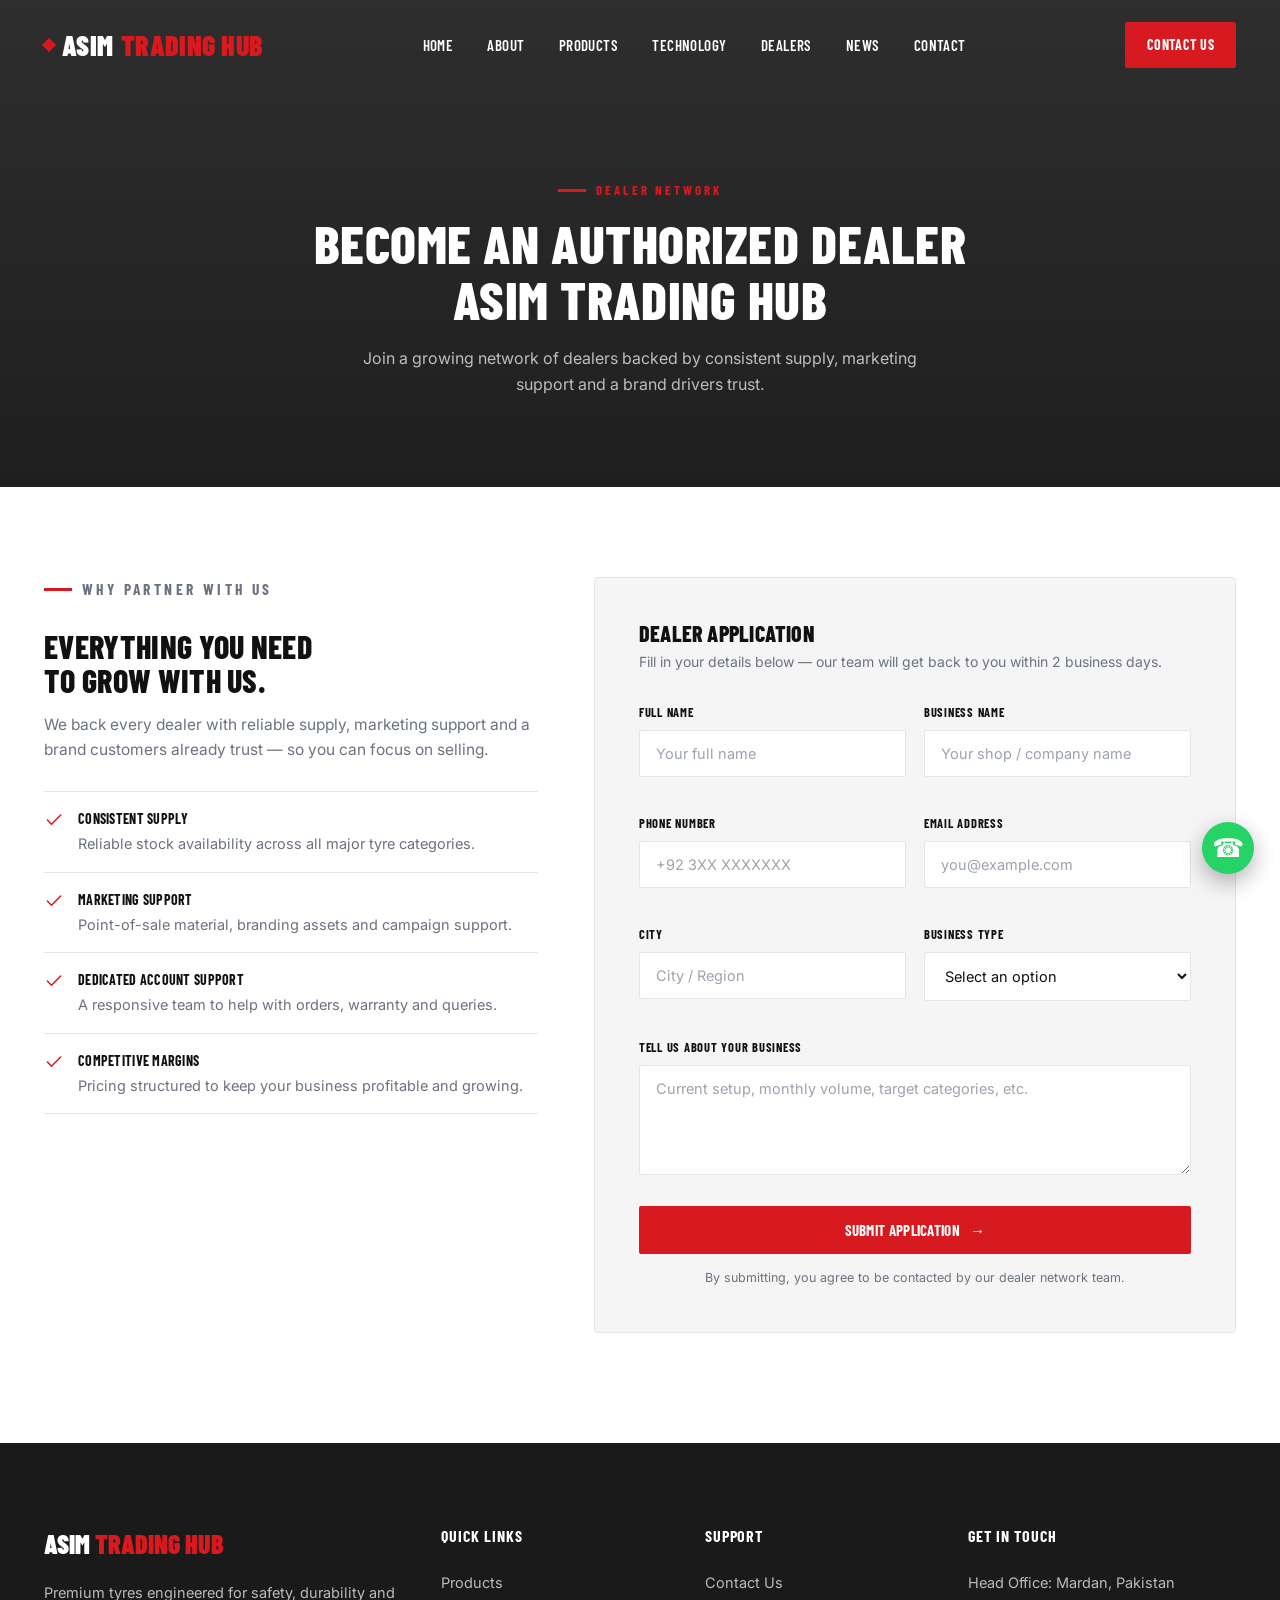
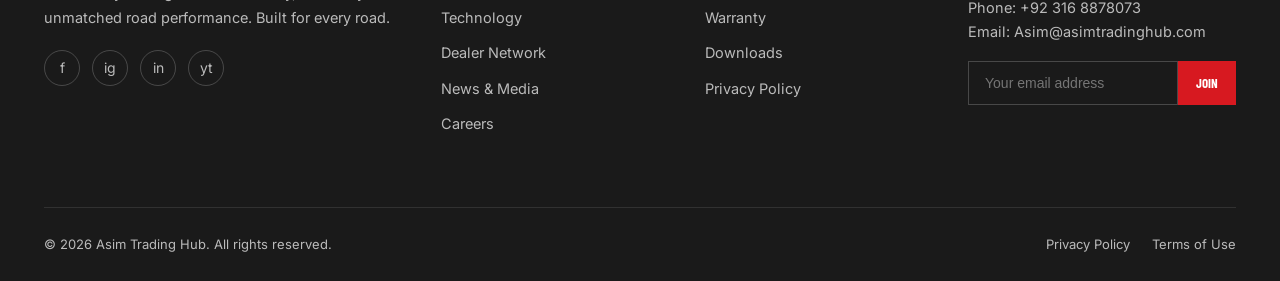
<file: apply-now.html>
<!DOCTYPE html>
<html lang="en">
<head>
<meta charset="UTF-8">
<meta name="viewport" content="width=device-width, initial-scale=1.0">
<title>Apply Now — Become an Asim Trading Hub Dealer</title>
<meta name="description" content="Apply to become an authorized Asim Trading Hub dealer. Join a growing network backed by consistent supply, marketing support and a brand drivers trust.">
<link rel="preconnect" href="https://fonts.googleapis.com">
<link rel="preconnect" href="https://fonts.gstatic.com" crossorigin>
<link href="https://fonts.googleapis.com/css2?family=Barlow+Condensed:wght@500;600;700;800;900&family=Inter:wght@400;500;600;700&display=swap" rel="stylesheet">
<link rel="stylesheet" href="apply-style.css">
<style>
  /* ===== Apply Now page — extends style.css, same theme tokens ===== */
  .apply-hero{
    position:relative;
    padding:180px 0 90px;
    background:
      linear-gradient(180deg, rgba(17,17,17,0.88), rgba(17,17,17,0.94)),
      url('https://images.unsplash.com/photo-1580414057403-c5f451f30e1c?q=80&w=2000&auto=format&fit=crop') center/cover no-repeat;
    color:var(--white);
    text-align:center;
  }
  .apply-hero .eyebrow{justify-content:center;color:var(--red);}
  .apply-hero h1{
    font-size:clamp(32px,4.6vw,54px);
    margin-bottom:18px;
  }
  .apply-hero p.lead{
    color:rgba(255,255,255,0.7);
    max-width:560px;
    margin:0 auto;
    font-size:16px;
  }

  .apply-wrap{
    padding:90px 0 110px;
  }
  .apply-grid{
    display:grid;
    grid-template-columns:1fr 1.3fr;
    gap:56px;
    align-items:flex-start;
  }
  .apply-side h2{
    font-size:clamp(24px,2.8vw,32px);
    margin-bottom:16px;
  }
  .apply-side p{
    color:var(--gray-mid);
    font-size:15.5px;
    margin-bottom:28px;
  }
  .apply-perks{list-style:none;}
  .apply-perks li{
    display:flex;
    align-items:flex-start;
    gap:14px;
    padding:16px 0;
    border-top:1px solid var(--gray-line);
    font-size:14.5px;
    color:var(--black);
  }
  .apply-perks li:last-child{border-bottom:1px solid var(--gray-line);}
  .apply-perks svg{
    flex:none;width:20px;height:20px;margin-top:2px;color:var(--red);
  }
  .apply-perks b{font-family:var(--font-head);text-transform:uppercase;letter-spacing:0.02em;display:block;font-size:14px;margin-bottom:2px;}
  .apply-perks span{color:var(--gray-mid);}

  .apply-form{
    background:var(--gray-light);
    border:1px solid var(--gray-line);
    border-radius:4px;
    padding:44px;
  }
  .apply-form h3{
    font-size:22px;
    margin-bottom:6px;
  }
  .apply-form .form-sub{
    color:var(--gray-mid);
    font-size:14px;
    margin-bottom:28px;
  }
  .form-row{
    display:grid;
    grid-template-columns:1fr 1fr;
    gap:18px;
    margin-bottom:18px;
  }
  .form-group{margin-bottom:18px;}
  .form-group label{
    display:block;
    font-family:var(--font-head);
    font-weight:700;
    text-transform:uppercase;
    font-size:12.5px;
    letter-spacing:0.06em;
    color:var(--black);
    margin-bottom:8px;
  }
  .form-group input,
  .form-group select,
  .form-group textarea{
    width:100%;
    padding:14px 16px;
    font-family:var(--font-body);
    font-size:14.5px;
    color:var(--black);
    background:var(--white);
    border:1px solid var(--gray-line);
    border-radius:2px;
    outline:none;
    transition:border-color .25s var(--ease), box-shadow .25s var(--ease);
  }
  .form-group textarea{resize:vertical;min-height:110px;}
  .form-group input:focus,
  .form-group select:focus,
  .form-group textarea:focus{
    border-color:var(--red);
    box-shadow:0 0 0 3px rgba(215,25,32,0.12);
  }
  .form-group input::placeholder,
  .form-group textarea::placeholder{color:#9CA3AF;}
  .apply-form .btn-primary{
    width:100%;
    justify-content:center;
    border:none;
    font-size:15px;
    margin-top:6px;
  }
  .form-note{
    font-size:12.5px;
    color:var(--gray-mid);
    margin-top:14px;
    text-align:center;
  }
  .form-status{
    display:none;
    padding:14px 16px;
    border-radius:2px;
    font-size:14px;
    margin-bottom:18px;
    font-weight:600;
  }
  .form-status.success{display:block;background:#E8F7EE;color:#1C7A3E;border:1px solid #BEE9CC;}
  .form-status.error{display:block;background:#FDECEC;color:var(--red-dark);border:1px solid #F6C6C7;}

  @media (max-width:880px){
    .apply-grid{grid-template-columns:1fr;}
    .apply-form{padding:30px 24px;}
    .form-row{grid-template-columns:1fr;}
  }
</style>
</head>
<body>

<!-- ================= HEADER ================= -->
<header id="site-header" class="scrolled">
  <div class="container nav-inner">
    <a href="index.html" class="logo"><span class="mark"></span>ASIM<span> TRADING HUB</span></a>
    <nav class="main-links" id="main-nav">
      <a href="index.html#home">Home</a>
      <a href="index.html#about">About</a>
      <a href="index.html#products">Products</a>
      <a href="index.html#technology">Technology</a>
      <a href="index.html#dealers">Dealers</a>
      <a href="index.html#news">News</a>
      <a href="index.html#contact">Contact</a>
    </nav>
    <div class="nav-cta">
      <a href="contact.html" class="btn btn-primary hide-mobile" style="padding:12px 22px;font-size:14px;">Contact Us</a>
      <div class="mobile-toggle" id="mobile-toggle"><span></span><span></span><span></span></div>
    </div>
  </div>
</header>

<!-- ================= APPLY HERO ================= -->
<section class="apply-hero">
  <div class="container">
    <p class="eyebrow">Dealer Network</p>
    <h1>Become an Authorized Dealer<br>ASIM<span> TRADING HUB</span></h1>
    <p class="lead">Join a growing network of dealers backed by consistent supply, marketing support and a brand drivers trust.</p>
  </div>
</section>

<!-- ================= APPLICATION FORM ================= -->
<section class="apply-wrap">
  <div class="container apply-grid">

    <div class="apply-side">
      <p class="eyebrow">Why Partner With Us</p>
      <h2>Everything you need<br>to grow with us.</h2>
      <p>We back every dealer with reliable supply, marketing support and a brand customers already trust — so you can focus on selling.</p>
      <ul class="apply-perks">
        <li>
          <svg viewBox="0 0 24 24" fill="none" stroke="currentColor" stroke-width="1.8" stroke-linecap="round" stroke-linejoin="round"><path d="M20 6L9 17l-5-5"/></svg>
          <div><b>Consistent Supply</b><span>Reliable stock availability across all major tyre categories.</span></div>
        </li>
        <li>
          <svg viewBox="0 0 24 24" fill="none" stroke="currentColor" stroke-width="1.8" stroke-linecap="round" stroke-linejoin="round"><path d="M20 6L9 17l-5-5"/></svg>
          <div><b>Marketing Support</b><span>Point-of-sale material, branding assets and campaign support.</span></div>
        </li>
        <li>
          <svg viewBox="0 0 24 24" fill="none" stroke="currentColor" stroke-width="1.8" stroke-linecap="round" stroke-linejoin="round"><path d="M20 6L9 17l-5-5"/></svg>
          <div><b>Dedicated Account Support</b><span>A responsive team to help with orders, warranty and queries.</span></div>
        </li>
        <li>
          <svg viewBox="0 0 24 24" fill="none" stroke="currentColor" stroke-width="1.8" stroke-linecap="round" stroke-linejoin="round"><path d="M20 6L9 17l-5-5"/></svg>
          <div><b>Competitive Margins</b><span>Pricing structured to keep your business profitable and growing.</span></div>
        </li>
      </ul>
    </div>

    <div class="apply-form">
      <h3>Dealer Application</h3>
      <p class="form-sub">Fill in your details below — our team will get back to you within 2 business days.</p>

      <div id="formStatus" class="form-status"></div>

      <!--
        Sends the submission straight to your inbox with no backend/server needed,
        via FormSubmit (https://formsubmit.co). Replace the email below with the
        address you want applications sent to, then submit the form once live to
        confirm the activation email FormSubmit sends you the first time.
      -->
      <form id="dealerForm" action="https://formsubmit.co/Asim@asimtradinghub.com" method="POST">
        <input type="hidden" name="_subject" value="New Dealer Application — Asim@asimtradinghub.com">
        <input type="hidden" name="_template" value="table">
        <input type="hidden" name="_captcha" value="false">
        <input type="text" name="_honey" style="display:none">

        <div class="form-row">
          <div class="form-group">
            <label for="fullName">Full Name</label>
            <input type="text" id="fullName" name="Full Name" placeholder="Your full name" required>
          </div>
          <div class="form-group">
            <label for="businessName">Business Name</label>
            <input type="text" id="businessName" name="Business Name" placeholder="Your shop / company name" required>
          </div>
        </div>

        <div class="form-row">
          <div class="form-group">
            <label for="phone">Phone Number</label>
            <input type="tel" id="phone" name="Phone" placeholder="+92 3XX XXXXXXX" required>
          </div>
          <div class="form-group">
            <label for="email">Email Address</label>
            <input type="email" id="email" name="Email" placeholder="you@example.com" required>
          </div>
        </div>

        <div class="form-row">
          <div class="form-group">
            <label for="city">City</label>
            <input type="text" id="city" name="City" placeholder="City / Region" required>
          </div>
          <div class="form-group">
            <label for="category">Business Type</label>
            <select id="category" name="Business Type" required>
              <option value="" disabled selected>Select an option</option>
              <option>Retail Tyre Shop</option>
              <option>Wholesale / Distributor</option>
              <option>Auto Workshop</option>
              <option>Fleet Operator</option>
              <option>Other</option>
            </select>
          </div>
        </div>

        <div class="form-group">
          <label for="message">Tell Us About Your Business</label>
          <textarea id="message" name="Message" placeholder="Current setup, monthly volume, target categories, etc."></textarea>
        </div>

        <button type="submit" class="btn btn-primary">Submit Application <span class="btn-arrow">→</span></button>
        <p class="form-note">By submitting, you agree to be contacted by our dealer network team.</p>
      </form>
    </div>

  </div>
</section>

<!-- ================= FOOTER ================= -->
<footer id="contact">
  <div class="container">
    <div class="footer-grid">
      <div class="footer-col">
        <div class="footer-logo">ASIM<span> TRADING HUB</span></div>
        <p>Premium tyres engineered for safety, durability and unmatched road performance. Built for every road.</p>
        <div class="social-row">
          <a href="#" aria-label="Facebook">f</a>
          <a href="#" aria-label="Instagram">ig</a>
          <a href="#" aria-label="LinkedIn">in</a>
          <a href="#" aria-label="YouTube">yt</a>
        </div>
      </div>
      <div class="footer-col">
        <h5>Quick Links</h5>
        <ul>
          <li><a href="index.html#products">Products</a></li>
          <li><a href="index.html#technology">Technology</a></li>
          <li><a href="index.html#dealers">Dealer Network</a></li>
          <li><a href="index.html#news">News &amp; Media</a></li>
          <li><a href="#">Careers</a></li>
        </ul>
      </div>
      <div class="footer-col">
        <h5>Support</h5>
        <ul>
          <li><a href="index.html#contact">Contact Us</a></li>
          <li><a href="#">Warranty</a></li>
          <li><a href="#">Downloads</a></li>
          <li><a href="#">Privacy Policy</a></li>
        </ul>
      </div>
      <div class="footer-col">
        <h5>Get In Touch</h5>
        <p>Head Office: Mardan, Pakistan</p>
        <p>Phone: +92 316 8878073</p>
        <p>Email: Asim@asimtradinghub.com</p>
        <div class="newsletter">
          <input type="email" placeholder="Your email address" aria-label="Newsletter email">
          <button>Join</button>
        </div>
      </div>
    </div>
    <div class="footer-bottom">
      <p>&copy; 2026 Asim Trading Hub. All rights reserved.</p>
      <div class="footer-bottom-links">
        <a href="#">Privacy Policy</a>
        <a href="#">Terms of Use</a>
      </div>
    </div>
  </div>
</footer>

<!-- Floating buttons -->
<a href="https://wa.me/923168878073" target="_blank" rel="noopener" class="float-btn" id="whatsapp-btn" aria-label="Chat on WhatsApp">☎</a>
<button class="float-btn" id="top-btn" aria-label="Back to top">↑</button>

<script>
  // Sticky header behaviour (kept consistent with the main site)
  const header = document.getElementById('site-header');
  const topBtn = document.getElementById('top-btn');
  window.addEventListener('scroll', () => {
    const y = window.scrollY;
    header.classList.toggle('scrolled', y > 40);
    topBtn.classList.toggle('show', y > 500);
  });
  topBtn.addEventListener('click', () => window.scrollTo({top:0, behavior:'smooth'}));

  // Mobile nav toggle
  const toggle = document.getElementById('mobile-toggle');
  const nav = document.getElementById('main-nav');
  toggle.addEventListener('click', () => nav.classList.toggle('open'));
  nav.querySelectorAll('a').forEach(a => a.addEventListener('click', () => nav.classList.remove('open')));

  // Submit via fetch so we can show an inline success/error message
  // instead of redirecting to FormSubmit's confirmation page.
  const dealerForm = document.getElementById('dealerForm');
  const formStatus = document.getElementById('formStatus');

  dealerForm.addEventListener('submit', async (e) => {
    e.preventDefault();
    const submitBtn = dealerForm.querySelector('button[type="submit"]');
    submitBtn.disabled = true;
    submitBtn.style.opacity = '0.7';

    try {
      const res = await fetch(dealerForm.action, {
        method: 'POST',
        body: new FormData(dealerForm),
        headers: { 'Accept': 'application/json' }
      });

      if (res.ok) {
        formStatus.textContent = "Thank you! Your application has been sent. Our team will contact you shortly.";
        formStatus.className = 'form-status success';
        dealerForm.reset();
      } else {
        throw new Error('Submission failed');
      }
    } catch (err) {
      formStatus.textContent = "Something went wrong sending your application. Please try again or WhatsApp us directly.";
      formStatus.className = 'form-status error';
    } finally {
      submitBtn.disabled = false;
      submitBtn.style.opacity = '1';
      formStatus.scrollIntoView({behavior:'smooth', block:'center'});
    }
  });
</script>
</body>
</html>
</file>
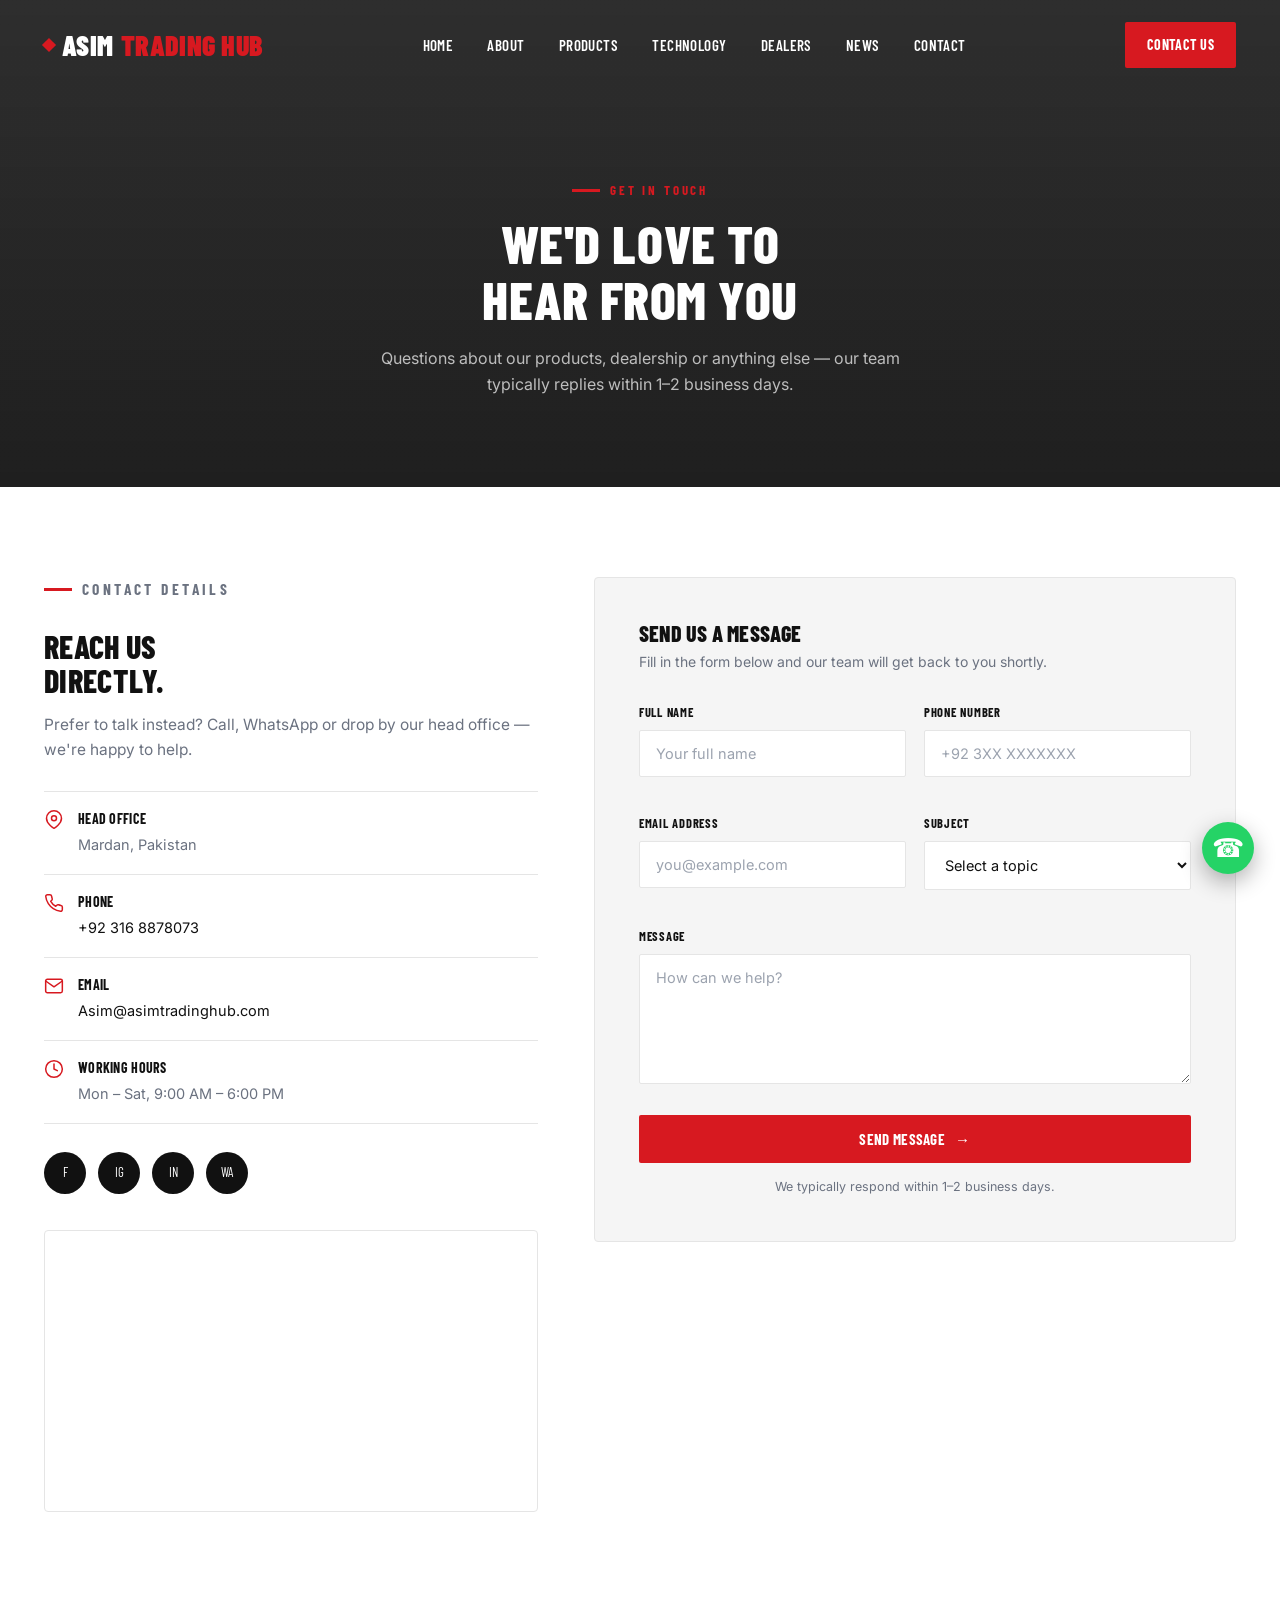
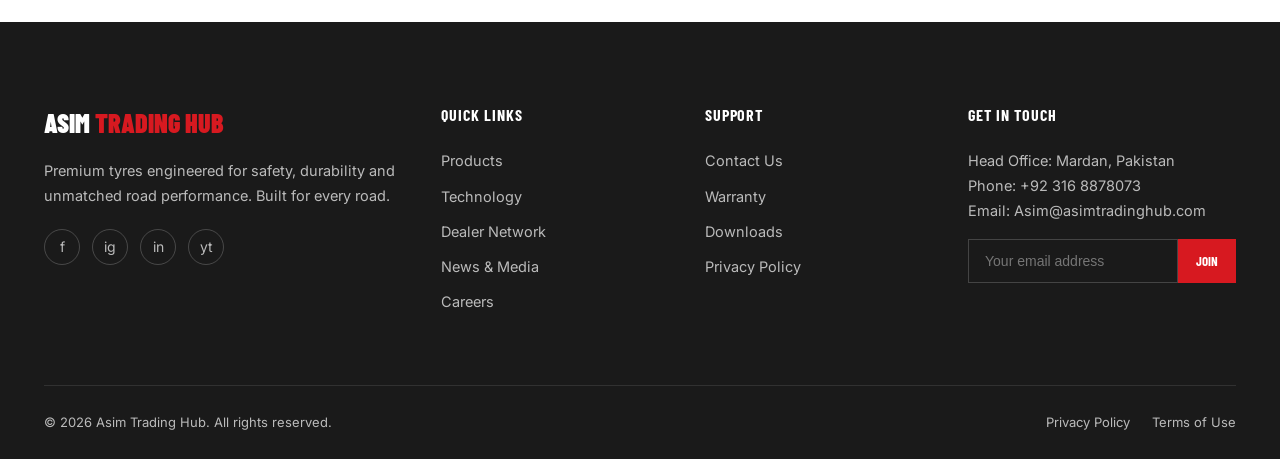
<file: contact.html>
<!DOCTYPE html>
<html lang="en">
<head>
<meta charset="UTF-8">
<meta name="viewport" content="width=device-width, initial-scale=1.0">
<title>Contact Us — Asim Trading Hub</title>
<meta name="description" content="Get in touch with Azlan Tyre. Reach our team for product, dealer or general enquiries.">
<link rel="preconnect" href="https://fonts.googleapis.com">
<link rel="preconnect" href="https://fonts.gstatic.com" crossorigin>
<link href="https://fonts.googleapis.com/css2?family=Barlow+Condensed:wght@500;600;700;800;900&family=Inter:wght@400;500;600;700&display=swap" rel="stylesheet">
<link rel="stylesheet" href="style.css">
<link rel="stylesheet" href="contact.css">
<style>
  /* ===== Contact page — extends style.css, same theme tokens ===== */
  .contact-hero{
    position:relative;
    padding:180px 0 90px;
    background:
      linear-gradient(180deg, rgba(17,17,17,0.88), rgba(17,17,17,0.94)),
      url('https://images.unsplash.com/photo-1580414057403-c5f451f30e1c?q=80&w=2000&auto=format&fit=crop') center/cover no-repeat;
    color:var(--white);
    text-align:center;
  }
  .contact-hero .eyebrow{justify-content:center;color:var(--red);}
  .contact-hero h1{font-size:clamp(32px,4.6vw,54px);margin-bottom:18px;}
  .contact-hero p.lead{color:rgba(255,255,255,0.7);max-width:560px;margin:0 auto;font-size:16px;}

  .contact-wrap{padding:90px 0 110px;}
  .contact-grid{
    display:grid;
    grid-template-columns:1fr 1.3fr;
    gap:56px;
    align-items:flex-start;
  }

  .contact-side h2{font-size:clamp(24px,2.8vw,32px);margin-bottom:16px;}
  .contact-side p{color:var(--gray-mid);font-size:15.5px;margin-bottom:28px;}
  .contact-info{list-style:none;}
  .contact-info li{
    display:flex;align-items:flex-start;gap:14px;
    padding:16px 0;border-top:1px solid var(--gray-line);
  }
  .contact-info li:last-child{border-bottom:1px solid var(--gray-line);}
  .contact-info svg{flex:none;width:20px;height:20px;margin-top:2px;color:var(--red);}
  .contact-info b{font-family:var(--font-head);text-transform:uppercase;letter-spacing:0.02em;display:block;font-size:14px;margin-bottom:2px;}
  .contact-info span{color:var(--gray-mid);font-size:14.5px;}
  .contact-info a{color:var(--black);}
  .contact-info a:hover{color:var(--red);}

  .contact-social{display:flex;gap:12px;margin-top:28px;}
  .contact-social a{
    width:42px;height:42px;border-radius:50%;
    display:flex;align-items:center;justify-content:center;
    background:var(--black);color:var(--white);
    font-family:var(--font-head);font-size:13px;text-transform:uppercase;
    transition:background .25s var(--ease);
  }
  .contact-social a:hover{background:var(--red);}

  .contact-form{
    background:var(--gray-light);
    border:1px solid var(--gray-line);
    border-radius:4px;
    padding:44px;
  }
  .contact-form h3{font-size:22px;margin-bottom:6px;}
  .contact-form .form-sub{color:var(--gray-mid);font-size:14px;margin-bottom:28px;}
  .form-row{display:grid;grid-template-columns:1fr 1fr;gap:18px;margin-bottom:18px;}
  .form-group{margin-bottom:18px;}
  .form-group label{
    display:block;font-family:var(--font-head);font-weight:700;
    text-transform:uppercase;font-size:12.5px;letter-spacing:0.06em;
    color:var(--black);margin-bottom:8px;
  }
  .form-group input,
  .form-group select,
  .form-group textarea{
    width:100%;padding:14px 16px;font-family:var(--font-body);font-size:14.5px;
    color:var(--black);background:var(--white);border:1px solid var(--gray-line);
    border-radius:2px;outline:none;
    transition:border-color .25s var(--ease), box-shadow .25s var(--ease);
  }
  .form-group textarea{resize:vertical;min-height:130px;}
  .form-group input:focus,
  .form-group select:focus,
  .form-group textarea:focus{
    border-color:var(--red);
    box-shadow:0 0 0 3px rgba(215,25,32,0.12);
  }
  .form-group input::placeholder,
  .form-group textarea::placeholder{color:#9CA3AF;}
  .contact-form .btn-primary{width:100%;justify-content:center;border:none;font-size:15px;margin-top:6px;}
  .form-note{font-size:12.5px;color:var(--gray-mid);margin-top:14px;text-align:center;}
  .form-status{
    display:none;padding:14px 16px;border-radius:2px;font-size:14px;
    margin-bottom:18px;font-weight:600;
  }
  .form-status.success{display:block;background:#E8F7EE;color:#1C7A3E;border:1px solid #BEE9CC;}
  .form-status.error{display:block;background:#FDECEC;color:var(--red-dark);border:1px solid #F6C6C7;}

  /* Map */
  .contact-map{margin-top:36px;border-radius:4px;overflow:hidden;border:1px solid var(--gray-line);}
  .contact-map iframe{display:block;width:100%;height:280px;border:0;filter:grayscale(0.15);}

  @media (max-width:880px){
    .contact-grid{grid-template-columns:1fr;}
    .contact-form{padding:30px 24px;}
    .form-row{grid-template-columns:1fr;}
  }
</style>
</head>
<body>

<!-- ================= HEADER ================= -->
<header id="site-header" class="scrolled">
  <div class="container nav-inner">
    <a href="index.html" class="logo"><span class="mark"></span>ASIM<span> TRADING HUB</span></a>
    <nav class="main-links" id="main-nav">
      <a href="index.html#home">Home</a>
      <a href="index.html#about">About</a>
      <a href="index.html#products">Products</a>
      <a href="index.html#technology">Technology</a>
      <a href="index.html#dealers">Dealers</a>
      <a href="index.html#news">News</a>
      <a href="contact.html">Contact</a>
    </nav>
    <div class="nav-cta">
      <a href="contact.html" class="btn btn-primary hide-mobile" style="padding:12px 22px;font-size:14px;">Contact Us</a>
      <div class="mobile-toggle" id="mobile-toggle"><span></span><span></span><span></span></div>
    </div>
  </div>
</header>

<!-- ================= CONTACT HERO ================= -->
<section class="contact-hero">
  <div class="container">
    <p class="eyebrow">Get In Touch</p>
    <h1>We'd Love To<br>Hear From You</h1>
    <p class="lead">Questions about our products, dealership or anything else — our team typically replies within 1–2 business days.</p>
  </div>
</section>

<!-- ================= CONTACT FORM ================= -->
<section class="contact-wrap">
  <div class="container contact-grid">

    <div class="contact-side">
      <p class="eyebrow">Contact Details</p>
      <h2>Reach us<br>directly.</h2>
      <p>Prefer to talk instead? Call, WhatsApp or drop by our head office — we're happy to help.</p>

      <ul class="contact-info">
        <li>
          <svg viewBox="0 0 24 24" fill="none" stroke="currentColor" stroke-width="1.8" stroke-linecap="round" stroke-linejoin="round"><path d="M21 10c0 7-9 12-9 12s-9-5-9-12a9 9 0 0118 0z"/><circle cx="12" cy="10" r="3"/></svg>
          <div><b>Head Office</b><span>Mardan, Pakistan</span></div>
        </li>
        <li>
          <svg viewBox="0 0 24 24" fill="none" stroke="currentColor" stroke-width="1.8" stroke-linecap="round" stroke-linejoin="round"><path d="M22 16.92v3a2 2 0 01-2.18 2 19.79 19.79 0 01-8.63-3.07 19.5 19.5 0 01-6-6 19.79 19.79 0 01-3.07-8.67A2 2 0 014.11 2h3a2 2 0 012 1.72c.127.96.361 1.903.7 2.81a2 2 0 01-.45 2.11L8.09 9.91a16 16 0 006 6l1.27-1.27a2 2 0 012.11-.45c.907.339 1.85.573 2.81.7A2 2 0 0122 16.92z"/></svg>
          <div><b>Phone</b><span><a href="tel:+923168878073">+92 316 8878073</a></span></div>
        </li>
        <li>
          <svg viewBox="0 0 24 24" fill="none" stroke="currentColor" stroke-width="1.8" stroke-linecap="round" stroke-linejoin="round"><path d="M4 4h16v16H4z" opacity="0"/><path d="M22 6l-10 7L2 6"/><rect x="2" y="4" width="20" height="16" rx="2"/></svg>
          <div><b>Email</b><span><a href="mailto:Asim@asimtradinghub.com">Asim@asimtradinghub.com</a></span></div>
        </li>
        <li>
          <svg viewBox="0 0 24 24" fill="none" stroke="currentColor" stroke-width="1.8" stroke-linecap="round" stroke-linejoin="round"><circle cx="12" cy="12" r="10"/><path d="M12 6v6l4 2"/></svg>
          <div><b>Working Hours</b><span>Mon – Sat, 9:00 AM – 6:00 PM</span></div>
        </li>
      </ul>

      <div class="contact-social">
        <a href="#" aria-label="Facebook">f</a>
        <a href="#" aria-label="Instagram">ig</a>
        <a href="#" aria-label="LinkedIn">in</a>
        <a href="https://wa.me/923168878073" target="_blank" rel="noopener" aria-label="WhatsApp">wa</a>
      </div>

      <div class="contact-map">
        <iframe src="https://www.google.com/maps?q=Mardan,Pakistan&output=embed" loading="lazy" referrerpolicy="no-referrer-when-downgrade" title="Asim Trading Hub location"></iframe>
      </div>
    </div>

    <div class="contact-form">
      <h3>Send Us A Message</h3>
      <p class="form-sub">Fill in the form below and our team will get back to you shortly.</p>

      <div id="formStatus" class="form-status"></div>

      <!--
        Sends the message straight to your inbox with no backend/server needed,
        via FormSubmit (https://formsubmit.co). Replace the email below with the
        address you want messages sent to, then submit once live to confirm the
        activation email FormSubmit sends the first time.
      -->
      <form id="contactForm" action="https://formsubmit.co/Asim@asimtradinghub.com" method="POST">
        <input type="hidden" name="_subject" value="New Contact Message — Azlan Tyre">
        <input type="hidden" name="_template" value="table">
        <input type="hidden" name="_captcha" value="false">
        <input type="text" name="_honey" style="display:none">

        <div class="form-row">
          <div class="form-group">
            <label for="fullName">Full Name</label>
            <input type="text" id="fullName" name="Full Name" placeholder="Your full name" required>
          </div>
          <div class="form-group">
            <label for="phone">Phone Number</label>
            <input type="tel" id="phone" name="Phone" placeholder="+92 3XX XXXXXXX" required>
          </div>
        </div>

        <div class="form-row">
          <div class="form-group">
            <label for="email">Email Address</label>
            <input type="email" id="email" name="Email" placeholder="you@example.com" required>
          </div>
          <div class="form-group">
            <label for="subject">Subject</label>
            <select id="subject" name="Subject" required>
              <option value="" disabled selected>Select a topic</option>
              <option>Product Enquiry</option>
              <option>Dealer / Distribution</option>
              <option>Warranty / Support</option>
              <option>Careers</option>
              <option>Other</option>
            </select>
          </div>
        </div>

        <div class="form-group">
          <label for="message">Message</label>
          <textarea id="message" name="Message" placeholder="How can we help?" required></textarea>
        </div>

        <button type="submit" class="btn btn-primary">Send Message <span class="btn-arrow">→</span></button>
        <p class="form-note">We typically respond within 1–2 business days.</p>
      </form>
    </div>

  </div>
</section>

<!-- ================= FOOTER ================= -->
<footer>
  <div class="container">
    <div class="footer-grid">
      <div class="footer-col">
        <div class="footer-logo">ASIM<span> TRADING HUB</span></div>
        <p>Premium tyres engineered for safety, durability and unmatched road performance. Built for every road.</p>
        <div class="social-row">
          <a href="#" aria-label="Facebook">f</a>
          <a href="#" aria-label="Instagram">ig</a>
          <a href="#" aria-label="LinkedIn">in</a>
          <a href="#" aria-label="YouTube">yt</a>
        </div>
      </div>
      <div class="footer-col">
        <h5>Quick Links</h5>
        <ul>
          <li><a href="index.html#products">Products</a></li>
          <li><a href="index.html#technology">Technology</a></li>
          <li><a href="apply-now.html">Dealer Network</a></li>
          <li><a href="index.html#news">News &amp; Media</a></li>
          <li><a href="#">Careers</a></li>
        </ul>
      </div>
      <div class="footer-col">
        <h5>Support</h5>
        <ul>
          <li><a href="contact.html">Contact Us</a></li>
          <li><a href="#">Warranty</a></li>
          <li><a href="#">Downloads</a></li>
          <li><a href="#">Privacy Policy</a></li>
        </ul>
      </div>
      <div class="footer-col">
        <h5>Get In Touch</h5>
        <p>Head Office: Mardan, Pakistan</p>
        <p>Phone: +92 316 8878073</p>
        <p>Email: Asim@asimtradinghub.com</p>
        <div class="newsletter">
          <input type="email" placeholder="Your email address" aria-label="Newsletter email">
          <button>Join</button>
        </div>
      </div>
    </div>
    <div class="footer-bottom">
      <p>&copy; 2026 Asim Trading Hub. All rights reserved.</p>
      <div class="footer-bottom-links">
        <a href="#">Privacy Policy</a>
        <a href="#">Terms of Use</a>
      </div>
    </div>
  </div>
</footer>

<!-- Floating buttons -->
<a href="https://wa.me/923168878073" target="_blank" rel="noopener" class="float-btn" id="whatsapp-btn" aria-label="Chat on WhatsApp">☎</a>
<button class="float-btn" id="top-btn" aria-label="Back to top">↑</button>

<script>
  // Sticky header behaviour (kept consistent with the main site)
  const header = document.getElementById('site-header');
  const topBtn = document.getElementById('top-btn');
  window.addEventListener('scroll', () => {
    const y = window.scrollY;
    header.classList.toggle('scrolled', y > 40);
    topBtn.classList.toggle('show', y > 500);
  });
  topBtn.addEventListener('click', () => window.scrollTo({top:0, behavior:'smooth'}));

  // Mobile nav toggle
  const toggle = document.getElementById('mobile-toggle');
  const nav = document.getElementById('main-nav');
  toggle.addEventListener('click', () => nav.classList.toggle('open'));
  nav.querySelectorAll('a').forEach(a => a.addEventListener('click', () => nav.classList.remove('open')));

  // Submit via fetch so we can show an inline success/error message
  // instead of redirecting to FormSubmit's confirmation page.
  const contactForm = document.getElementById('contactForm');
  const formStatus = document.getElementById('formStatus');

  contactForm.addEventListener('submit', async (e) => {
    e.preventDefault();
    const submitBtn = contactForm.querySelector('button[type="submit"]');
    submitBtn.disabled = true;
    submitBtn.style.opacity = '0.7';

    try {
      const res = await fetch(contactForm.action, {
        method: 'POST',
        body: new FormData(contactForm),
        headers: { 'Accept': 'application/json' }
      });

      if (res.ok) {
        formStatus.textContent = "Thank you! Your message has been sent. We'll get back to you shortly.";
        formStatus.className = 'form-status success';
        contactForm.reset();
      } else {
        throw new Error('Submission failed');
      }
    } catch (err) {
      formStatus.textContent = "Something went wrong sending your message. Please try again or WhatsApp us directly.";
      formStatus.className = 'form-status error';
    } finally {
      submitBtn.disabled = false;
      submitBtn.style.opacity = '1';
      formStatus.scrollIntoView({behavior:'smooth', block:'center'});
    }
  });
</script>
</body>
</html>
</file>
<file: apply-style.css>
:root{
    --red:#D71920;
    --red-dark:#8F0E13;
    --black:#111111;
    --black-soft:#1A1A1A;
    --white:#FFFFFF;
    --gray-light:#F5F5F5;
    --gray-mid:#6B7280;
    --gray-line:#E5E5E5;
    --font-head:'Barlow Condensed', sans-serif;
    --font-body:'Inter', sans-serif;
    --ease:cubic-bezier(.22,.9,.32,1);
  }
  *{margin:0;padding:0;box-sizing:border-box;}
  html{scroll-behavior:smooth;}
  body{
    font-family:var(--font-body);
    color:var(--black);
    background:var(--white);
    line-height:1.6;
    overflow-x:hidden;
  }
  img{max-width:100%;display:block;}
  a{text-decoration:none;color:inherit;}
  ul{list-style:none;}
  button{font-family:inherit;cursor:pointer;border:none;background:none;}
.container{max-width:1240px;
    margin:0 auto;
    padding:0 24px;
}

  h1,h2,h3,h4{font-family:var(--font-head);font-weight:800;text-transform:uppercase;letter-spacing:0.01em;line-height:1.05;}
  @media (m) {
    
  } 
  .eyebrow{
    font-family:var(--font-head);
    font-weight:700;
    letter-spacing:0.22em;
    text-transform:uppercase;
    font-size:13px;
    color:var(--red);
    display:flex;
    align-items:center;
    gap:10px;
    margin-bottom:14px;
  }
  .eyebrow::before{
    content:"";
    width:28px;height:3px;
    background:var(--red);
    display:inline-block;
  }
  .section-title{font-size:clamp(32px,4.2vw,52px);margin-bottom:18px;}
  .section-sub{color:var(--gray-mid);font-size:17px;max-width:560px;}
  .section-pad{padding:96px 0;}
  .bg-black{background:var(--black);color:var(--white);}
  .bg-light{background:var(--gray-light);}
  .btn{
    display:inline-flex;align-items:center;gap:10px;
    font-family:var(--font-head);
    font-weight:700;font-size:16px;letter-spacing:0.02em;
    text-transform:uppercase;
    padding:15px 30px;
    border-radius:2px;
    transition:all .35s var(--ease);
    white-space:nowrap;
  }
  .btn-primary{background:var(--red);color:var(--white);}
  .btn-primary:hover{background:var(--red-dark);transform:translateY(-2px);}
  .btn-outline{border:2px solid var(--white);color:var(--white);}
  .btn-outline:hover{background:var(--white);color:var(--black);transform:translateY(-2px);}
  .btn-outline-dark{border:2px solid var(--black);color:var(--black);}
  .btn-outline-dark:hover{background:var(--black);color:var(--white);}
  .btn-arrow{transition:transform .3s var(--ease);}
  .btn:hover .btn-arrow{transform:translateX(4px);}

  /* Tread motif — signature element: repeating chevron groove used as dividers & accents */
  .tread{
    height:14px;
    width:100%;
    background-image: repeating-linear-gradient(115deg, var(--red) 0 3px, transparent 3px 22px);
    opacity:0.9;
  }
  .tread-dark{background-image: repeating-linear-gradient(115deg, var(--black) 0 3px, transparent 3px 22px);}
  .tread-vert{
    width:6px;height:100%;
    background-image: repeating-linear-gradient(20deg, var(--red) 0 3px, transparent 3px 18px);
  }

  /* ===== NAV ===== */
  header{
    position:fixed;top:0;left:0;right:0;z-index:1000;
    background:rgba(17,17,17,0.0);
    transition:background .4s var(--ease), box-shadow .4s var(--ease), padding .3s var(--ease);
    padding:22px 0;
  }
  header.scrolled{
    background:rgba(17,17,17,0.96);
    backdrop-filter:blur(10px);
    box-shadow:0 8px 24px rgba(0,0,0,0.25);
    padding:12px 0;
  }
  .nav-inner{display:flex;align-items:center;justify-content:space-between;}
  .logo{
    font-family:var(--font-head);
    font-weight:900;font-size:28px;color:var(--white);
    letter-spacing:0.01em;
    display:flex;align-items:center;gap:8px;
  }
  .logo span{color:var(--red);}
  .logo .mark{
    width:10px;height:10px;background:var(--red);
    display:inline-block;transform:rotate(45deg);
  }
  nav.main-links{display:flex;gap:34px;align-items:center;}
  nav.main-links a{
    color:var(--white);
    font-family:var(--font-head);
    font-weight:600;
    font-size:15px;
    letter-spacing:0.03em;
    text-transform:uppercase;
    position:relative;
    padding:6px 0;
  }
  nav.main-links a::after{
    content:"";position:absolute;left:0;bottom:0;height:2px;width:0;
    background:var(--red);transition:width .3s var(--ease);
  }
  nav.main-links a:hover::after{width:100%;}
  .nav-cta{display:flex;align-items:center;gap:18px;}
  .nav-icon-btn{color:var(--white);font-size:18px;opacity:0.85;transition:opacity .2s;}
  .nav-icon-btn:hover{opacity:1;}
  .mobile-toggle{display:none;flex-direction:column;gap:5px;cursor:pointer;z-index:1100;}
  .mobile-toggle span{width:26px;height:2px;background:var(--white);transition:.3s;}

  /* ===== HERO ===== */
  .hero{
    position:relative;min-height:100vh;
    display:flex;align-items:center;
    background:
      linear-gradient(115deg, rgba(17,17,17,0.92) 20%, rgba(17,17,17,0.55) 55%, rgba(17,17,17,0.25) 100%),
      url('https://images.unsplash.com/photo-1580414057403-c5f451f30e1c?q=80&w=2000&auto=format&fit=crop') center/cover no-repeat;
    color:var(--white);
    overflow:hidden;
  }
  .hero::after{
    content:"";position:absolute;right:-6%;bottom:-14%;
    width:640px;height:640px;border-radius:50%;
    border:26px dashed rgba(215,25,32,0.35);
    animation:spin 40s linear infinite;
  }
  @keyframes spin{to{transform:rotate(360deg);}}
  /* Keep your base mobile styles unchanged */
.hero-content {
  position: relative;
  z-index: 2;
  max-width: 680px;
  padding-top: 78px;
}

/* Apply changes ONLY for desktop and laptop screens */
@media (min-width: 1024px) {
  .hero-content {
    margin-left: 60px;       /* Removes auto centering on desktop */
    margin-right: auto;   /* Keeps content aligned to the left side */
    padding-left: 40px;   /* Adjust space from the left viewport edge */
    text-align: left;
  }

  /* Optional: Ensure the parent container allows full-left alignment */
  .hero .container {
    max-width: 100%;
    padding-left: 60px;
  }
}
  .hero-content .eyebrow{color:var(--white);}
  .hero-content .eyebrow::before{background:var(--red);}
  .hero h1{
    font-size:clamp(48px,7.4vw,92px);
    margin-bottom:20px;
  }
  .hero h1 em{font-style:normal;color:var(--red);}
  @media (max-width:1024px) {

.hero p{
  font-size:19px;color:rgba(255,255,255,0.82);
  max-width:480px;margin-bottom:38px;
}
  }    
  .hero p{
    font-size:19px;color:rgba(255,255,255,0.82);
    max-width:480px;margin-bottom:38px;
  }
  .hero-btns{display:flex;gap:18px;flex-wrap:wrap;margin-bottom:60px;}
  /* Styles apply ONLY to screens wider than 768px (Laptops & Desktops) */
@media (min-width: 769px) {
  .hero-btns {
    display: flex;
    gap: 18px;
    flex-wrap: wrap;
    margin-bottom: 60px;
    justify-content: flex-start; /* Aligns buttons to the left */
  }
  
  .hero-content {
    margin-left: 0; /* Keeps content pushed to the left edge */
  }
}
  .hero-stats{display:flex;gap:44px;flex-wrap:wrap;border-top:1px solid rgba(255,255,255,0.18);padding-top:28px;}
  @media (max-width: 1024px) {
  /* Make the stats container a balanced 2x2 grid */
  .hero-stats {
    display: grid;
    grid-template-columns: repeat(2, 1fr);
    gap: 20px 16px;
    padding-top: 20px;
    margin-bottom: 70px; /* Leaves room for the scroll cue at the bottom */
  }

  /* Scale down numbers so they don't overlap on smaller screens */
  .hero-stat b {
    font-size: 24px;
    line-height: 1.1;
  }

  /* Scale down label text */
  .hero-stat span {
    font-size: 11px;
    letter-spacing: 0.05em;
  }

}
  .hero-stat b{font-family:var(--font-head);font-size:34px;display:block;color:var(--white);}
  .hero-stat span{font-size:13px;color:rgba(255,255,255,0.6);text-transform:uppercase;letter-spacing:0.08em;}
  .scroll-cue{
    position:absolute;bottom:34px;left:50%;transform:translateX(-50%);
    z-index:2;color:rgba(255,255,255,0.7);font-size:12px;
    display:flex;flex-direction:column;align-items:center;gap:8px;
    letter-spacing:0.15em;text-transform:uppercase;
  }
  .scroll-cue::after{
    content:"";width:1px;height:36px;background:rgba(255,255,255,0.5);
    animation:scrollDown 2s infinite;
  }
  @media (max-width:1024px) {
    
  /* Restyle and position the SCROLL cue cleanly at the bottom center */
  .scroll-cue {
    position: absolute;
    bottom: 16px;
    left: 50%;
    transform: translateX(-50%);
    font-size: 10px;
    letter-spacing: 0.2em;
    color: rgba(255, 255, 255, 0.7);
    z-index: 10;
    pointer-events: none;
  }

  /* Compact animated line indicator */
  .scroll-cue::after {
    height: 24px;
    margin-top: 4px;
  }
}
  @keyframes scrollDown{0%{transform:scaleY(0);transform-origin:top;}50%{transform:scaleY(1);transform-origin:top;}51%{transform-origin:bottom;}100%{transform:scaleY(0);transform-origin:bottom;}}

  /* ===== WHY CHOOSE ===== */
  .feature-grid{
    display:grid;grid-template-columns:repeat(3,1fr);gap:2px;
    margin-top:56px;background:var(--gray-line);
  }
  .feature-card{
    background:var(--white);padding:44px 34px;
    transition:background .35s var(--ease), transform .35s var(--ease);
    position:relative;
  }
  .feature-card:hover{background:var(--black);color:var(--white);transform:translateY(-4px);}
  .feature-card:hover .feature-num{color:var(--red);}
  .feature-num{
    font-family:var(--font-head);font-size:15px;font-weight:700;color:var(--gray-mid);
    letter-spacing:0.1em;margin-bottom:22px;display:block;
  }
  .feature-card svg{width:36px;height:36px;stroke:var(--red);margin-bottom:20px;}
  .feature-card h3{font-size:22px;margin-bottom:10px;letter-spacing:0.01em;}
  .feature-card p{font-size:14.5px;color:var(--gray-mid);}
  .feature-card:hover p{color:rgba(255,255,255,0.7);}

  /* ===== PRODUCT CATEGORIES ===== */
  .cat-scroller{
    display:grid;grid-template-columns:repeat(4,1fr);gap:20px;margin-top:56px;
  }
  .cat-card{
    position:relative;border-radius:4px;overflow:hidden;aspect-ratio:3/4;
    background:#222;
  }
  .cat-card img{width:100%;height:100%;object-fit:cover;transition:transform .6s var(--ease);}
  .cat-card:hover img{transform:scale(1.08);}
  .cat-overlay{
    position:absolute;inset:0;
    background:linear-gradient(0deg, rgba(0,0,0,0.88) 0%, rgba(0,0,0,0.1) 55%, rgba(0,0,0,0) 100%);
    display:flex;flex-direction:column;justify-content:flex-end;padding:22px;
  }
  .cat-overlay h4{color:var(--white);font-size:21px;margin-bottom:6px;}
  .cat-overlay .cat-link{
    color:var(--red);font-size:13px;font-weight:700;text-transform:uppercase;letter-spacing:0.08em;
    display:flex;align-items:center;gap:6px;opacity:0;transform:translateY(6px);
    transition:all .35s var(--ease);
  }
  .cat-card:hover .cat-link{opacity:1;transform:translateY(0);}

  /* ===== OVERVIEW / VISION / MISSION ===== */
  .split{display:grid;grid-template-columns:1fr 1fr;gap:70px;align-items:center;}
  .split img{border-radius:4px;width:100%;height:520px;object-fit:cover;}
  .vm-grid{display:grid;grid-template-columns:1fr 1fr;gap:2px;margin-top:60px;background:var(--gray-line);}
  .vm-card{background:var(--white);padding:48px;}
  .vm-card .tread{width:44px;margin-bottom:22px;}
  .vm-card h3{font-size:26px;margin-bottom:14px;}
  .vm-card p{color:var(--gray-mid);font-size:15.5px;}

  /* ===== MANUFACTURING ===== */
  .mfg-grid{display:grid;grid-template-columns:1.1fr 1fr;gap:0;margin-top:56px;}
  .mfg-list{display:flex;flex-direction:column;}
  .mfg-item{
    display:flex;gap:24px;padding:26px 0;border-bottom:1px solid rgba(255,255,255,0.12);
  }
  .mfg-item .num{font-family:var(--font-head);font-size:32px;color:var(--red);font-weight:800;min-width:52px;}
  .mfg-item h4{font-size:20px;margin-bottom:6px;letter-spacing:0.01em;}
  .mfg-item p{color:rgba(255,255,255,0.6);font-size:14.5px;}
  .mfg-img{position:relative;}
  .mfg-img img{width:100%;height:100%;object-fit:cover;min-height:420px;}

  /* ===== STATS ===== */
  .stats-band{
    background:var(--red);
    padding:70px 0;
    position:relative;
    overflow:hidden;
  }
  .stats-band::before{
    content:"";position:absolute;inset:0;
    background-image:repeating-linear-gradient(115deg, rgba(255,255,255,0.08) 0 3px, transparent 3px 26px);
  }
  .stats-grid{
    display:grid;grid-template-columns:repeat(4,1fr);gap:20px;position:relative;z-index:1;
  }
  .stat-item{text-align:center;color:var(--white);}
  .stat-item b{font-family:var(--font-head);font-size:clamp(40px,5vw,64px);display:block;}
  .stat-item span{font-size:13px;text-transform:uppercase;letter-spacing:0.1em;opacity:0.85;}

  /* ===== INDUSTRIES ===== */
  .industries-row{
    display:grid;grid-template-columns:repeat(6,1fr);margin-top:56px;border-top:1px solid var(--gray-line);
  }
  .industry-item{
    padding:32px 18px;border-right:1px solid var(--gray-line);border-bottom:1px solid var(--gray-line);
    text-align:center;transition:background .3s;
  }
  .industry-item:hover{background:var(--black);}
  .industry-item:hover span{color:var(--white);}
  .industry-item:hover svg{stroke:var(--red);}
  .industry-item svg{width:30px;height:30px;stroke:var(--black);margin:0 auto 14px;transition:stroke .3s;}
  .industry-item span{font-family:var(--font-head);font-weight:600;font-size:14px;text-transform:uppercase;letter-spacing:0.03em;transition:color .3s;}

  /* ===== TESTIMONIALS ===== */
  .testi-wrap{position:relative;max-width:760px;margin:56px auto 0;text-align:center;}
  .testi-slide{display:none;}
  .testi-slide.active{display:block;animation:fadeUp .6s var(--ease);}
  @keyframes fadeUp{from{opacity:0;transform:translateY(14px);}to{opacity:1;transform:translateY(0);}}
  .testi-quote{font-family:var(--font-head);font-size:clamp(22px,2.6vw,30px);font-weight:600;text-transform:none;letter-spacing:0;line-height:1.3;margin-bottom:26px;}
  .testi-name{font-weight:700;font-size:15px;}
  .testi-role{color:var(--gray-mid);font-size:13.5px;}
  .testi-dots{display:flex;justify-content:center;gap:10px;margin-top:32px;}
  .testi-dot{width:9px;height:9px;border-radius:50%;background:var(--gray-line);cursor:pointer;transition:.3s;}
  .testi-dot.active{background:var(--red);width:24px;border-radius:5px;}

  /* ===== NEWS ===== */
  .news-grid{display:grid;grid-template-columns:repeat(3,1fr);gap:28px;margin-top:56px;}
  .news-card img{width:100%;height:220px;object-fit:cover;border-radius:4px;margin-bottom:20px;}
  .news-date{font-size:12.5px;color:var(--red);font-weight:700;text-transform:uppercase;letter-spacing:0.08em;margin-bottom:10px;}
  .news-card h4{font-family:var(--font-body);font-weight:700;text-transform:none;font-size:19px;letter-spacing:0;margin-bottom:10px;line-height:1.35;}
  .news-card p{color:var(--gray-mid);font-size:14.5px;}

  /* ===== DEALER CTA ===== */
  .dealer-cta{
    background:var(--black);color:var(--white);
    padding:90px 0;text-align:center;position:relative;overflow:hidden;
  }
  .dealer-cta h2{font-size:clamp(30px,4vw,46px);max-width:640px;margin:0 auto 30px;}
  .dealer-cta .eyebrow{justify-content:center;color:var(--red);}

  /* ===== FOOTER ===== */
  footer{background:var(--black-soft);color:rgba(255,255,255,0.7);padding:80px 0 0;}
  .footer-grid{display:grid;grid-template-columns:1.6fr 1fr 1fr 1.2fr;gap:40px;padding-bottom:60px;border-bottom:1px solid rgba(255,255,255,0.1);}
  .footer-col h5{color:var(--white);font-family:var(--font-head);font-size:16px;text-transform:uppercase;letter-spacing:0.06em;margin-bottom:22px;}
  .footer-col ul li{margin-bottom:12px;font-size:14.5px;}
  .footer-col ul li a:hover{color:var(--red);}
  .footer-logo{font-family:var(--font-head);font-weight:900;font-size:26px;color:var(--white);margin-bottom:16px;}
  .footer-logo span{color:var(--red);}
  .footer-col p{font-size:14.5px;line-height:1.7;}
  .social-row{display:flex;gap:12px;margin-top:20px;}
  .social-row a{
    width:36px;height:36px;border:1px solid rgba(255,255,255,0.2);border-radius:50%;
    display:flex;align-items:center;justify-content:center;font-size:14px;transition:.3s;
  }
  .social-row a:hover{background:var(--red);border-color:var(--red);}
  .newsletter{display:flex;margin-top:16px;}
  .newsletter input{
    flex:1;padding:13px 16px;border:1px solid rgba(255,255,255,0.2);background:transparent;color:var(--white);font-size:14px;
  }
  .newsletter button{background:var(--red);color:var(--white);padding:0 18px;font-weight:700;font-family:var(--font-head);text-transform:uppercase;font-size:13px;}
  .footer-bottom{display:flex;justify-content:space-between;align-items:center;padding:26px 0;font-size:13px;flex-wrap:wrap;gap:12px;}
  .footer-bottom-links{display:flex;gap:22px;}

  /* ===== FLOATING BUTTONS ===== */
  .float-btn{
    position:fixed;right:26px;z-index:900;width:52px;height:52px;border-radius:50%;
    display:flex;align-items:center;justify-content:center;box-shadow:0 8px 22px rgba(0,0,0,0.3);
    transition:transform .3s var(--ease), opacity .3s var(--ease);
  }
  #whatsapp-btn{bottom:26px;background:#25D366;color:var(--white);font-size:26px;}
  #whatsapp-btn:hover{transform:scale(1.08);}
  #top-btn{bottom:90px;background:var(--black);color:var(--white);font-size:18px;opacity:0;pointer-events:none;}
  #top-btn.show{opacity:1;pointer-events:auto;}

  /* ===== REDUCED MOTION ===== */
  @media (prefers-reduced-motion: reduce){
    *{animation:none !important;transition:none !important;}
  }

  /* ===== RESPONSIVE ===== */
  @media (max-width:1024px){
    .feature-grid{grid-template-columns:repeat(2,1fr);}
    .cat-scroller{grid-template-columns:repeat(2,1fr);}
    .split{grid-template-columns:1fr;gap:36px;}
    .split img{height:360px;}
    .mfg-grid{grid-template-columns:1fr;}
    .stats-grid{grid-template-columns:repeat(2,1fr);gap:36px;}
    .industries-row{grid-template-columns:repeat(3,1fr);}
    .news-grid{grid-template-columns:1fr;}
    .footer-grid{grid-template-columns:1fr 1fr;}
  }
  @media (max-width:768px){
    nav.main-links{
      position:fixed;top:0;right:-100%;width:78%;height:100vh;background:var(--black);
      flex-direction:column;justify-content:center;gap:30px;transition:right .4s var(--ease);
    }
    nav.main-links.open{right:0;}
    .mobile-toggle{display:flex;}
    .nav-icon-btn.hide-mobile{display:none;}
    .feature-grid{grid-template-columns:1fr;}
    .cat-scroller{grid-template-columns:1fr;}
    .vm-grid{grid-template-columns:1fr;}
    .industries-row{grid-template-columns:repeat(2,1fr);}
    .stats-grid{grid-template-columns:1fr 1fr;}
    .footer-grid{grid-template-columns:1fr;gap:36px;}
    .hero-stats{gap:28px;}
  }
</file>
<file: style.css>
:root{
    --red:#D71920;
    --red-dark:#8F0E13;
    --black:#111111;
    --black-soft:#1A1A1A;
    --white:#FFFFFF;
    --gray-light:#F5F5F5;
    --gray-mid:#6B7280;
    --gray-line:#E5E5E5;
    --font-head:'Barlow Condensed', sans-serif;
    --font-body:'Inter', sans-serif;
    --ease:cubic-bezier(.22,.9,.32,1);
  }
  *{margin:0;padding:0;box-sizing:border-box;}
  html{scroll-behavior:smooth;}
  body{
    font-family:var(--font-body);
    color:var(--black);
    background:var(--white);
    line-height:1.6;
    overflow-x:hidden;
  }
  img{max-width:100%;display:block;}
  a{text-decoration:none;color:inherit;}
  ul{list-style:none;}
  button{font-family:inherit;cursor:pointer;border:none;background:none;}
.container{max-width:1240px;
    margin:0 auto;
    padding:0 24px;
}

  h1,h2,h3,h4{font-family:var(--font-head);font-weight:800;text-transform:uppercase;letter-spacing:0.01em;line-height:1.05;}
  
  .eyebrow{
    font-family:var(--font-head);
    font-weight:700;
    letter-spacing:0.22em;
    text-transform:uppercase;
    font-size:13px;
    color:var(--red);
    display:flex;
    align-items:center;
    gap:10px;
    margin-bottom:14px;
  }
  .eyebrow::before{
    content:"";
    width:28px;height:3px;
    background:var(--red);
    display:inline-block;
  }
  .section-title{font-size:clamp(32px,4.2vw,52px);margin-bottom:18px;}
  .section-sub{color:var(--gray-mid);font-size:17px;max-width:560px;}
  .section-pad{padding:96px 0;}
  .bg-black{background:var(--black);color:var(--white);}
  .bg-light{background:var(--gray-light);}
  .btn{
    display:inline-flex;align-items:center;gap:10px;
    font-family:var(--font-head);
    font-weight:700;font-size:16px;letter-spacing:0.02em;
    text-transform:uppercase;
    padding:15px 30px;
    border-radius:2px;
    transition:all .35s var(--ease);
    white-space:nowrap;
  }
  .btn-primary{background:var(--red);color:var(--white);}
  .btn-primary:hover{background:var(--red-dark);transform:translateY(-2px);}
  .btn-outline{border:2px solid var(--white);color:var(--white);}
  .btn-outline:hover{background:var(--white);color:var(--black);transform:translateY(-2px);}
  .btn-outline-dark{border:2px solid var(--black);color:var(--black);}
  .btn-outline-dark:hover{background:var(--black);color:var(--white);}
  .btn-arrow{transition:transform .3s var(--ease);}
  .btn:hover .btn-arrow{transform:translateX(4px);}

  /* Tread motif — signature element: repeating chevron groove used as dividers & accents */
  .tread{
    height:14px;
    width:100%;
    background-image: repeating-linear-gradient(115deg, var(--red) 0 3px, transparent 3px 22px);
    opacity:0.9;
  }
  .tread-dark{background-image: repeating-linear-gradient(115deg, var(--black) 0 3px, transparent 3px 22px);}
  .tread-vert{
    width:6px;height:100%;
    background-image: repeating-linear-gradient(20deg, var(--red) 0 3px, transparent 3px 18px);
  }

  /* ===== NAV ===== */

  header{
    position:fixed;top:0;left:0;right:0;z-index:1000;
    background:rgba(17,17,17,0.0);
    transition:background .4s var(--ease), box-shadow .4s var(--ease), padding .3s var(--ease);
    padding:22px 0;
  }
  header.scrolled{
    background:rgba(17,17,17,0.96);
    backdrop-filter:blur(10px);
    box-shadow:0 8px 24px rgba(0,0,0,0.25);
    padding:12px 0;
  }
  .nav-inner{display:flex;align-items:center;justify-content:space-between;}
  .logo{
    font-family:var(--font-head);
    font-weight:900;font-size:28px;color:var(--white);
    letter-spacing:0.01em;
    display:flex;align-items:center;gap:8px;
  }

@media (360px<=width<=425px){
  
  .logo{
    font-family:var(--font-head);
    font-weight:700;font-size:20px;color:var(--white);
    letter-spacing:0.01em;
    display:flex;align-items:center;gap:8px;
  }
}
@media (width<360px){
  .logo{
    font-family:var(--font-head);
    font-weight:700;font-size:14px;color:var(--white);
    letter-spacing:0.01em;
    display:flex;align-items:center;gap:8px;
  }
}
  .logo span{color:var(--red);}
  .logo .mark{
    width:10px;height:10px;background:var(--red);
    display:inline-block;transform:rotate(45deg);
  }
  nav.main-links{display:flex;gap:34px;align-items:center;}
  nav.main-links a{
    color:var(--white);
    font-family:var(--font-head);
    font-weight:600;
    font-size:15px;
    letter-spacing:0.03em;
    text-transform:uppercase;
    position:relative;
    padding:6px 0;
  }
  nav.main-links a::after{
    content:"";position:absolute;left:0;bottom:0;height:2px;width:0;
    background:var(--red);transition:width .3s var(--ease);
  }
  nav.main-links a:hover::after{width:100%;}
  .nav-cta{display:flex;align-items:center;gap:18px;}
  .nav-icon-btn{color:var(--white);font-size:18px;opacity:0.85;transition:opacity .2s;}
  .nav-icon-btn:hover{opacity:1;}
  .mobile-toggle{display:none;flex-direction:column;gap:5px;cursor:pointer;z-index:1100;}
  .mobile-toggle span{width:26px;height:2px;background:var(--white);transition:.3s;}

  /* ===== HERO ===== */
  .hero{
    position:relative;min-height:100vh;
    display:flex;align-items:center;
    background:
      linear-gradient(115deg, rgba(17,17,17,0.92) 20%, rgba(17,17,17,0.55) 55%, rgba(17,17,17,0.25) 100%),
      url('https://images.unsplash.com/photo-1580414057403-c5f451f30e1c?q=80&w=2000&auto=format&fit=crop') center/cover no-repeat;
    color:var(--white);
    overflow:hidden;
  }
  .hero::after{
    content:"";position:absolute;right:-6%;bottom:-14%;
    width:640px;height:640px;border-radius:50%;
    border:26px dashed rgba(215,25,32,0.35);
    animation:spin 40s linear infinite;
  }
  @keyframes spin{to{transform:rotate(360deg);}}
  /* Keep your base mobile styles unchanged */
.hero-content {
  position: relative;
  z-index: 2;
  max-width: 680px;
  padding-top: 78px;
}

/* Apply changes ONLY for desktop and laptop screens */
@media (min-width: 1024px) {
  .hero-content {
    margin-left: 60px;       /* Removes auto centering on desktop */
    margin-right: auto;   /* Keeps content aligned to the left side */
    padding-left: 40px;   /* Adjust space from the left viewport edge */
    text-align: left;
  }

  /* Optional: Ensure the parent container allows full-left alignment */
  .hero .container {
    max-width: 100%;
    padding-left: 60px;
  }
}
  .hero-content .eyebrow{color:var(--white);}
  .hero-content .eyebrow::before{background:var(--red);}
  .hero h1{
    font-size:clamp(48px,7.4vw,92px);
    margin-bottom:20px;
  }
  .hero h1 em{font-style:normal;color:var(--red);}
  @media (max-width:1024px) {

.hero p{
  font-size:19px;color:rgba(255,255,255,0.82);
  max-width:480px;margin-bottom:20px;
}
  }    
  .hero p{
    font-size:19px;color:rgba(255,255,255,0.82);
    max-width:480px;margin-bottom:38px;
  }
  .hero-btns{display:flex;gap:18px;flex-wrap:wrap;margin-bottom:60px;}
  /* Styles apply ONLY to screens wider than 768px (Laptops & Desktops) */
@media (min-width: 769px) {
  .hero-btns {
    display: flex;
    gap: 18px;
    flex-wrap: wrap;
    margin-bottom: 60px;
    justify-content: flex-start; /* Aligns buttons to the left */
  }
  
  .hero-content {
    margin-left: 0; /* Keeps content pushed to the left edge */
  }
}
  .hero-stats{display:flex;gap:44px;flex-wrap:wrap;border-top:1px solid rgba(255,255,255,0.18);padding-top:28px;}
  @media (max-width: 1024px) {
  /* Make the stats container a balanced 2x2 grid */
  .hero-stats {
    display: grid;
    grid-template-columns: repeat(2, 1fr);
    gap: 20px 16px;
    padding-top: 20px;
    margin-bottom: 70px; /* Leaves room for the scroll cue at the bottom */
  }

  /* Scale down numbers so they don't overlap on smaller screens */
  .hero-stat b {
    font-size: 24px;
    line-height: 1.1;
  }

  /* Scale down label text */
  .hero-stat span {
    font-size: 11px;
    letter-spacing: 0.05em;
  }

}
  .hero-stat b{font-family:var(--font-head);font-size:34px;display:block;color:var(--white);}
  .hero-stat span{font-size:13px;color:rgba(255,255,255,0.6);text-transform:uppercase;letter-spacing:0.08em;}
  .scroll-cue{
    position:absolute;bottom:34px;left:50%;transform:translateX(-50%);
    z-index:2;color:rgba(255,255,255,0.7);font-size:12px;
    display:flex;flex-direction:column;align-items:center;gap:8px;
    letter-spacing:0.15em;text-transform:uppercase;
  }
  .scroll-cue::after{
    content:"";width:1px;height:36px;background:rgba(255,255,255,0.5);
    animation:scrollDown 2s infinite;
  }
  @media (max-width:1024px) {
    
  /* Restyle and position the SCROLL cue cleanly at the bottom center */
  .scroll-cue {
    position: absolute;
    bottom: 16px;
    left: 50%;
    transform: translateX(-50%);
    font-size: 10px;
    letter-spacing: 0.2em;
    color: rgba(255, 255, 255, 0.7);
    z-index: 10;
    pointer-events: none;
  }

  /* Compact animated line indicator */
  .scroll-cue::after {
    height: 24px;
    margin-top: 4px;
  }
}
  @keyframes scrollDown{0%{transform:scaleY(0);transform-origin:top;}50%{transform:scaleY(1);transform-origin:top;}51%{transform-origin:bottom;}100%{transform:scaleY(0);transform-origin:bottom;}}

  /* ===== WHY CHOOSE ===== */
  .feature-grid{
    display:grid;grid-template-columns:repeat(3,1fr);gap:2px;
    margin-top:56px;background:var(--gray-line);
  }
  .feature-card{
    background:var(--white);padding:44px 34px;
    transition:background .35s var(--ease), transform .35s var(--ease);
    position:relative;
  }
  .feature-card:hover{background:var(--black);color:var(--white);transform:translateY(-4px);}
  .feature-card:hover .feature-num{color:var(--red);}
  .feature-num{
    font-family:var(--font-head);font-size:15px;font-weight:700;color:var(--gray-mid);
    letter-spacing:0.1em;margin-bottom:22px;display:block;
  }
  .feature-card svg{width:36px;height:36px;stroke:var(--red);margin-bottom:20px;}
  .feature-card h3{font-size:22px;margin-bottom:10px;letter-spacing:0.01em;}
  .feature-card p{font-size:14.5px;color:var(--gray-mid);}
  .feature-card:hover p{color:rgba(255,255,255,0.7);}

  /* ===== PRODUCT CATEGORIES ===== */
  .cat-scroller{
    display:grid;grid-template-columns:repeat(4,1fr);gap:20px;margin-top:56px;
  }
  .cat-card{
    position:relative;border-radius:4px;overflow:hidden;aspect-ratio:3/4;
    background:#222;
  }
  .cat-card img{width:100%;height:100%;object-fit:cover;transition:transform .6s var(--ease);}
  .cat-card:hover img{transform:scale(1.08);}
  .cat-overlay{
    position:absolute;inset:0;
    background:linear-gradient(0deg, rgba(0,0,0,0.88) 0%, rgba(0,0,0,0.1) 55%, rgba(0,0,0,0) 100%);
    display:flex;flex-direction:column;justify-content:flex-end;padding:22px;
  }
  .cat-overlay h4{color:var(--white);font-size:21px;margin-bottom:6px;}
  .cat-overlay .cat-link{
    color:var(--red);font-size:13px;font-weight:700;text-transform:uppercase;letter-spacing:0.08em;
    display:flex;align-items:center;gap:6px;opacity:0;transform:translateY(6px);
    transition:all .35s var(--ease);
  }
  .cat-card:hover .cat-link{opacity:1;transform:translateY(0);}

  /* ===== OVERVIEW / VISION / MISSION ===== */
  .split{display:grid;grid-template-columns:1fr 1fr;gap:70px;align-items:center;}
  .split img{border-radius:4px;width:102%;height:405px;object-fit:cover;}
  .vm-grid{display:grid;grid-template-columns:1fr 1fr;gap:2px;margin-top:60px;background:var(--gray-line);}
  .vm-card{background:var(--white);padding:48px;}
  .vm-card .tread{width:44px;margin-bottom:22px;}
  .vm-card h3{font-size:26px;margin-bottom:14px;}
  .vm-card p{color:var(--gray-mid);font-size:15.5px;}

  /* ===== MANUFACTURING ===== */
  .mfg-grid{display:grid;grid-template-columns:1.1fr 1fr;gap:0;margin-top:56px;}
  .mfg-list{display:flex;flex-direction:column;}
  .mfg-item{
    display:flex;gap:24px;padding:26px 0;border-bottom:1px solid rgba(255,255,255,0.12);
  }
  .mfg-item .num{font-family:var(--font-head);font-size:32px;color:var(--red);font-weight:800;min-width:52px;}
  .mfg-item h4{font-size:20px;margin-bottom:6px;letter-spacing:0.01em;}
  .mfg-item p{color:rgba(255,255,255,0.6);font-size:14.5px;}
  .mfg-img{position:relative;}
  .mfg-img img{width:100%;height:100%;object-fit:cover;min-height:420px;}

  /* ===== STATS ===== */
  .stats-band{
    background:var(--red);
    padding:70px 0;
    position:relative;
    overflow:hidden;
  }
  .stats-band::before{
    content:"";position:absolute;inset:0;
    background-image:repeating-linear-gradient(115deg, rgba(255,255,255,0.08) 0 3px, transparent 3px 26px);
  }
  .stats-grid{
    display:grid;grid-template-columns:repeat(4,1fr);gap:20px;position:relative;z-index:1;
  }
  .stat-item{text-align:center;color:var(--white);}
  .stat-item b{font-family:var(--font-head);font-size:clamp(40px,5vw,64px);display:block;}
  .stat-item span{font-size:13px;text-transform:uppercase;letter-spacing:0.1em;opacity:0.85;}

  /* ===== INDUSTRIES ===== */
  .industries-row{
    display:grid;grid-template-columns:repeat(6,1fr);margin-top:56px;border-top:1px solid var(--gray-line);
  }
  .industry-item{
    padding:32px 18px;border-right:1px solid var(--gray-line);border-bottom:1px solid var(--gray-line);
    text-align:center;transition:background .3s;
  }
  .industry-item:hover{background:var(--black);}
  .industry-item:hover span{color:var(--white);}
  .industry-item:hover svg{stroke:var(--red);}
  .industry-item svg{width:30px;height:30px;stroke:var(--black);margin:0 auto 14px;transition:stroke .3s;}
  .industry-item span{font-family:var(--font-head);font-weight:600;font-size:14px;text-transform:uppercase;letter-spacing:0.03em;transition:color .3s;}

  /* ===== TESTIMONIALS ===== */
  .testi-wrap{position:relative;max-width:760px;margin:56px auto 0;text-align:center;}
  .testi-slide{display:none;}
  .testi-slide.active{display:block;animation:fadeUp .6s var(--ease);}
  @keyframes fadeUp{from{opacity:0;transform:translateY(14px);}to{opacity:1;transform:translateY(0);}}
  .testi-quote{font-family:var(--font-head);font-size:clamp(22px,2.6vw,30px);font-weight:600;text-transform:none;letter-spacing:0;line-height:1.3;margin-bottom:26px;}
  .testi-name{font-weight:700;font-size:15px;}
  .testi-role{color:var(--gray-mid);font-size:13.5px;}
  .testi-dots{display:flex;justify-content:center;gap:10px;margin-top:32px;}
  .testi-dot{width:9px;height:9px;border-radius:50%;background:var(--gray-line);cursor:pointer;transition:.3s;}
  .testi-dot.active{background:var(--red);width:24px;border-radius:5px;}

  /* ===== NEWS ===== */
  .news-grid{display:grid;grid-template-columns:repeat(3,1fr);gap:28px;margin-top:56px;}
  .news-card img{width:100%;height:220px;object-fit:cover;border-radius:4px;margin-bottom:20px;}
  .news-date{font-size:12.5px;color:var(--red);font-weight:700;text-transform:uppercase;letter-spacing:0.08em;margin-bottom:10px;}
  .news-card h4{font-family:var(--font-body);font-weight:700;text-transform:none;font-size:19px;letter-spacing:0;margin-bottom:10px;line-height:1.35;}
  .news-card p{color:var(--gray-mid);font-size:14.5px;}

  /* ===== DEALER CTA ===== */
  .dealer-cta{
    background:var(--black);color:var(--white);
    padding:90px 0;text-align:center;position:relative;overflow:hidden;
  }
  .dealer-cta h2{font-size:clamp(30px,4vw,46px);max-width:640px;margin:0 auto 30px;}
  .dealer-cta .eyebrow{justify-content:center;color:var(--red);}

  /* ===== FOOTER ===== */
  footer{background:var(--black-soft);color:rgba(255,255,255,0.7);padding:80px 0 0;}
  .footer-grid{display:grid;grid-template-columns:1.6fr 1fr 1fr 1.2fr;gap:40px;padding-bottom:60px;border-bottom:1px solid rgba(255,255,255,0.1);}
  .footer-col h5{color:var(--white);font-family:var(--font-head);font-size:16px;text-transform:uppercase;letter-spacing:0.06em;margin-bottom:22px;}
  .footer-col ul li{margin-bottom:12px;font-size:14.5px;}
  .footer-col ul li a:hover{color:var(--red);}
  .footer-logo{font-family:var(--font-head);font-weight:900;font-size:26px;color:var(--white);margin-bottom:16px;}
  .footer-logo span{color:var(--red);}
  .footer-col p{font-size:14.5px;line-height:1.7;}
  .social-row{display:flex;gap:12px;margin-top:20px;}
  .social-row a{
    width:36px;height:36px;border:1px solid rgba(255,255,255,0.2);border-radius:50%;
    display:flex;align-items:center;justify-content:center;font-size:14px;transition:.3s;
  }
  .social-row a:hover{background:var(--red);border-color:var(--red);}
  .newsletter{display:flex;margin-top:16px;}
  .newsletter input{
    flex:1;padding:13px 16px;border:1px solid rgba(255,255,255,0.2);background:transparent;color:var(--white);font-size:14px;
  /* Base state for newsletter input */
  border: 1px solid #444; /* Default border color */
  outline: none; /* Removes default browser focus outline */
  transition: border-color 0.3s ease, box-shadow 0.3s ease; /* Smooth transition */

/* Focused state when clicked */

  }
  .newsletter input:focus {
  border-color: #e50914; /* Red border matching your JOIN button */
  box-shadow: 0 0 8px rgba(229, 9, 20, 0.4); /* Optional subtle red glow */
}
  .newsletter button{background:var(--red);color:var(--white);padding:0 18px;font-weight:700;font-family:var(--font-head);text-transform:uppercase;font-size:13px;}
  .footer-bottom{display:flex;justify-content:space-between;align-items:center;padding:26px 0;font-size:13px;flex-wrap:wrap;gap:12px;}
  .footer-bottom-links{display:flex;gap:22px;}

  /* ===== FLOATING BUTTONS ===== */
  .float-btn{
    position:fixed;right:26px;z-index:900;width:52px;height:52px;border-radius:50%;
    display:flex;align-items:center;justify-content:center;box-shadow:0 8px 22px rgba(0,0,0,0.3);
    transition:transform .3s var(--ease), opacity .3s var(--ease);
  }
  #whatsapp-btn{bottom:26px;background:#25D366;color:var(--white);font-size:26px;}
  #whatsapp-btn:hover{transform:scale(1.08);}
  #top-btn{bottom:90px;background:var(--black);color:var(--white);font-size:18px;opacity:0;pointer-events:none;}
  #top-btn.show{opacity:1;pointer-events:auto;}

  /* ===== REDUCED MOTION ===== */
  @media (prefers-reduced-motion: reduce){
    *{animation:none !important;transition:none !important;}
  }

  /* ===== RESPONSIVE ===== */
  @media (max-width:1024px){
    .feature-grid{grid-template-columns:repeat(2,1fr);}
    .cat-scroller{grid-template-columns:repeat(2,1fr);}
    .split{grid-template-columns:1fr;gap:36px;}
    .split img{height:360px;}
    .mfg-grid{grid-template-columns:1fr;}
    .stats-grid{grid-template-columns:repeat(2,1fr);gap:36px;}
    .industries-row{grid-template-columns:repeat(3,1fr);}
    .news-grid{grid-template-columns:1fr;}
    .footer-grid{grid-template-columns:1fr 1fr;}
  }
  @media (max-width:918px){
    nav.main-links{
      position:fixed;top:0;right:-100%;width:78%;height:100vh;background:var(--black);
      flex-direction:column;justify-content:center;gap:30px;transition:right .4s var(--ease);
    }
    nav.main-links.open{right:0;}
    .mobile-toggle{display:flex;}
    .nav-icon-btn.hide-mobile{display:none;}
    .feature-grid{grid-template-columns:1fr;}
    .cat-scroller{grid-template-columns:1fr;}
    .vm-grid{grid-template-columns:1fr;}
    .industries-row{grid-template-columns:repeat(2,1fr);}
    .stats-grid{grid-template-columns:1fr 1fr;}
    .footer-grid{grid-template-columns:1fr;gap:36px;}
    .hero-stats{gap:28px;}
  }
</file>
<file: contact.css>
/* =====================================================
   contact.css — styles for contact.html
   Extends style.css: relies on its CSS variables
   (--red, --black, --white, --gray-*, --font-*, --ease)
   so load style.css BEFORE this file.
   ===================================================== */

  /* ===== Contact page — extends style.css, same theme tokens ===== */
  .contact-hero{
    position:relative;
    padding:180px 0 90px;
    background:
      linear-gradient(180deg, rgba(17,17,17,0.88), rgba(17,17,17,0.94)),
      url('https://images.unsplash.com/photo-1580414057403-c5f451f30e1c?q=80&w=2000&auto=format&fit=crop') center/cover no-repeat;
    color:var(--white);
    text-align:center;
  }
  .contact-hero .eyebrow{justify-content:center;color:var(--red);}
  .contact-hero h1{font-size:clamp(32px,4.6vw,54px);margin-bottom:18px;}
  .contact-hero p.lead{color:rgba(255,255,255,0.7);max-width:560px;margin:0 auto;font-size:16px;}

  .contact-wrap{padding:90px 0 110px;}
  .contact-grid{
    display:grid;
    grid-template-columns:1fr 1.3fr;
    gap:56px;
    align-items:flex-start;
  }

  .contact-side h2{font-size:clamp(24px,2.8vw,32px);margin-bottom:16px;}
  .contact-side p{color:var(--gray-mid);font-size:15.5px;margin-bottom:28px;}
  .contact-info{list-style:none;}
  .contact-info li{
    display:flex;align-items:flex-start;gap:14px;
    padding:16px 0;border-top:1px solid var(--gray-line);
  }
  .contact-info li:last-child{border-bottom:1px solid var(--gray-line);}
  .contact-info svg{flex:none;width:20px;height:20px;margin-top:2px;color:var(--red);}
  .contact-info b{font-family:var(--font-head);text-transform:uppercase;letter-spacing:0.02em;display:block;font-size:14px;margin-bottom:2px;}
  .contact-info span{color:var(--gray-mid);font-size:14.5px;}
  .contact-info a{color:var(--black);}
  .contact-info a:hover{color:var(--red);}

  .contact-social{display:flex;gap:12px;margin-top:28px;}
  .contact-social a{
    width:42px;height:42px;border-radius:50%;
    display:flex;align-items:center;justify-content:center;
    background:var(--black);color:var(--white);
    font-family:var(--font-head);font-size:13px;text-transform:uppercase;
    transition:background .25s var(--ease);
  }
  .contact-social a:hover{background:var(--red);}

  .contact-form{
    background:var(--gray-light);
    border:1px solid var(--gray-line);
    border-radius:4px;
    padding:44px;
  }
  .contact-form h3{font-size:22px;margin-bottom:6px;}
  .contact-form .form-sub{color:var(--gray-mid);font-size:14px;margin-bottom:28px;}
  .form-row{display:grid;grid-template-columns:1fr 1fr;gap:18px;margin-bottom:18px;}
  .form-group{margin-bottom:18px;}
  .form-group label{
    display:block;font-family:var(--font-head);font-weight:700;
    text-transform:uppercase;font-size:12.5px;letter-spacing:0.06em;
    color:var(--black);margin-bottom:8px;
  }
  .form-group input,
  .form-group select,
  .form-group textarea{
    width:100%;padding:14px 16px;font-family:var(--font-body);font-size:14.5px;
    color:var(--black);background:var(--white);border:1px solid var(--gray-line);
    border-radius:2px;outline:none;
    transition:border-color .25s var(--ease), box-shadow .25s var(--ease);
  }
  .form-group textarea{resize:vertical;min-height:130px;}
  .form-group input:focus,
  .form-group select:focus,
  .form-group textarea:focus{
    border-color:var(--red);
    box-shadow:0 0 0 3px rgba(215,25,32,0.12);
  }
  .form-group input::placeholder,
  .form-group textarea::placeholder{color:#9CA3AF;}
  .contact-form .btn-primary{width:100%;justify-content:center;border:none;font-size:15px;margin-top:6px;}
  .form-note{font-size:12.5px;color:var(--gray-mid);margin-top:14px;text-align:center;}
  .form-status{
    display:none;padding:14px 16px;border-radius:2px;font-size:14px;
    margin-bottom:18px;font-weight:600;
  }
  .form-status.success{display:block;background:#E8F7EE;color:#1C7A3E;border:1px solid #BEE9CC;}
  .form-status.error{display:block;background:#FDECEC;color:var(--red-dark);border:1px solid #F6C6C7;}

  /* Map */
  .contact-map{margin-top:36px;border-radius:4px;overflow:hidden;border:1px solid var(--gray-line);}
  .contact-map iframe{display:block;width:100%;height:280px;border:0;filter:grayscale(0.15);}

  @media (max-width:880px){
    .contact-grid{grid-template-columns:1fr;}
    .contact-form{padding:30px 24px;}
    .form-row{grid-template-columns:1fr;}
  }
</file>
